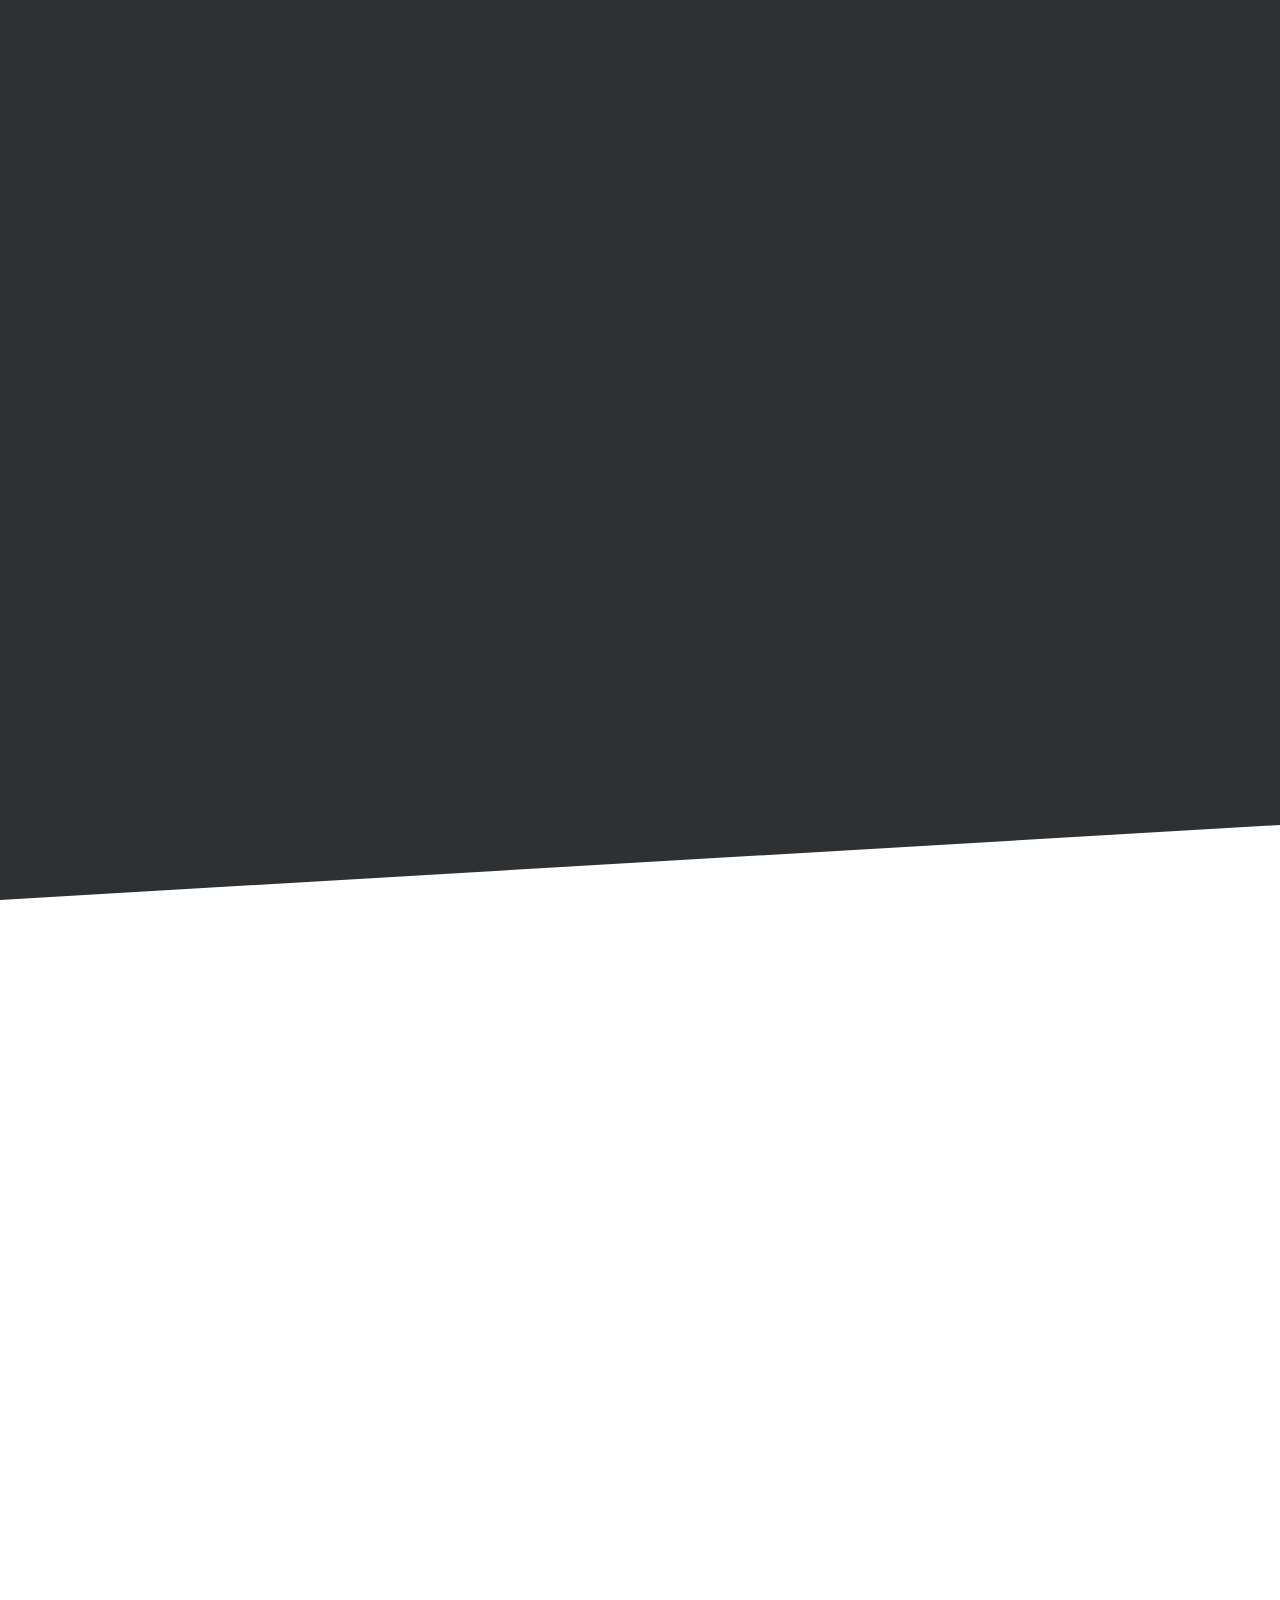
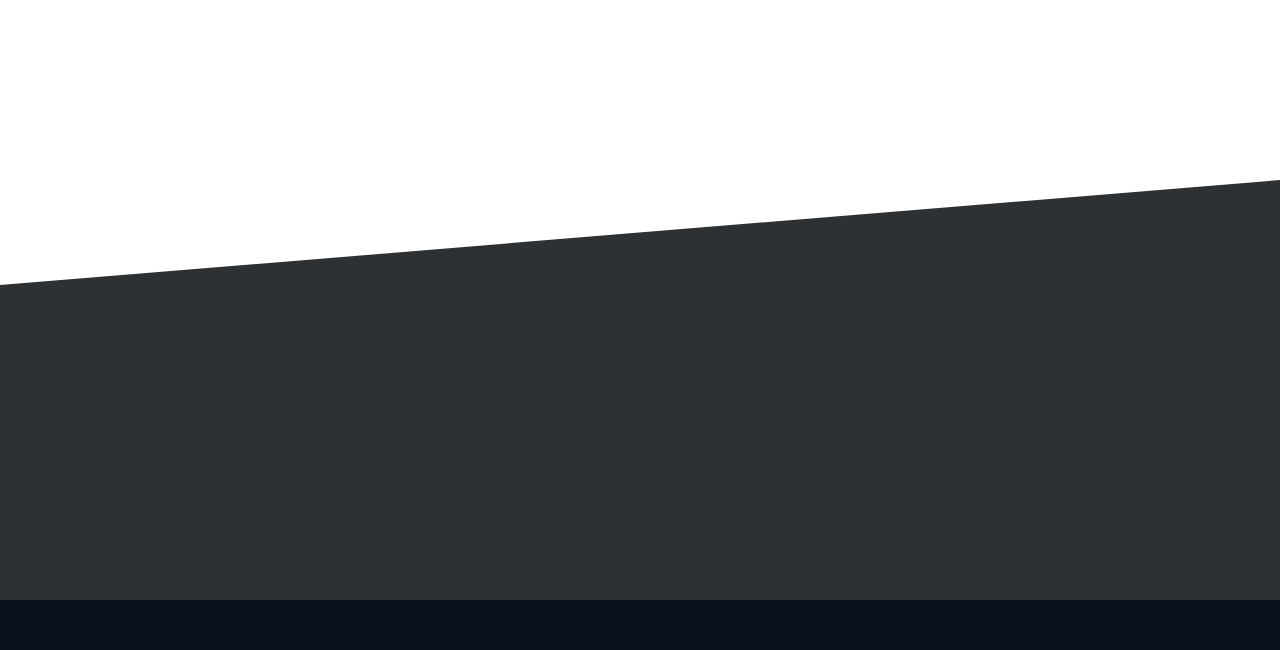
<file: bottle tech website/index.html>
<html>
    <head>
        <style>
            .bg{
                margin-top: 0;
                margin-left: 0;
                margin-right: 0;
                margin-bottom: 0;
            }
            .header{
                position: fixed;
                width: 100%;
                height: 80px;
                background-color:#09111c ;
            }
            .bg_top{
                width: 100%;
                height: 1500px;
                background-color: #2e3133;
                clip-path: polygon(0 0, 100% 0, 100% 55%, 0 60%);
            }
            .bg_bottom{
                width: 100%;
                height: 700px;
                background-color: #2e3133;
                clip-path: polygon(0 55%, 100% 40%, 100% 100%, 0 100%);
                margin-bottom: 0;
            }
            .btt_botton{
                position: fixed;
                right: 0;
                margin-top: 2000px;
                width: 50px;
                height: 50px;
                background-color:#09111c ;
            }
            .footer{
                bottom: 0;
                width: 100%;
                height: 50px;
                background-color:#09111c ;
            }
            .contain{
                width: 100%;
                height: 100%;
            }
        </style>
    </head>
    <body class="bg">
        <div class="header"></div>
        <div class="contain">
            <div class="bg_top">
            </div>
            <div class="bg_bottom">
            </div>
            <div class="footer"></div>    
        </div>
        <div class="btt_botton"></div>
    </body>
</html>
</file>
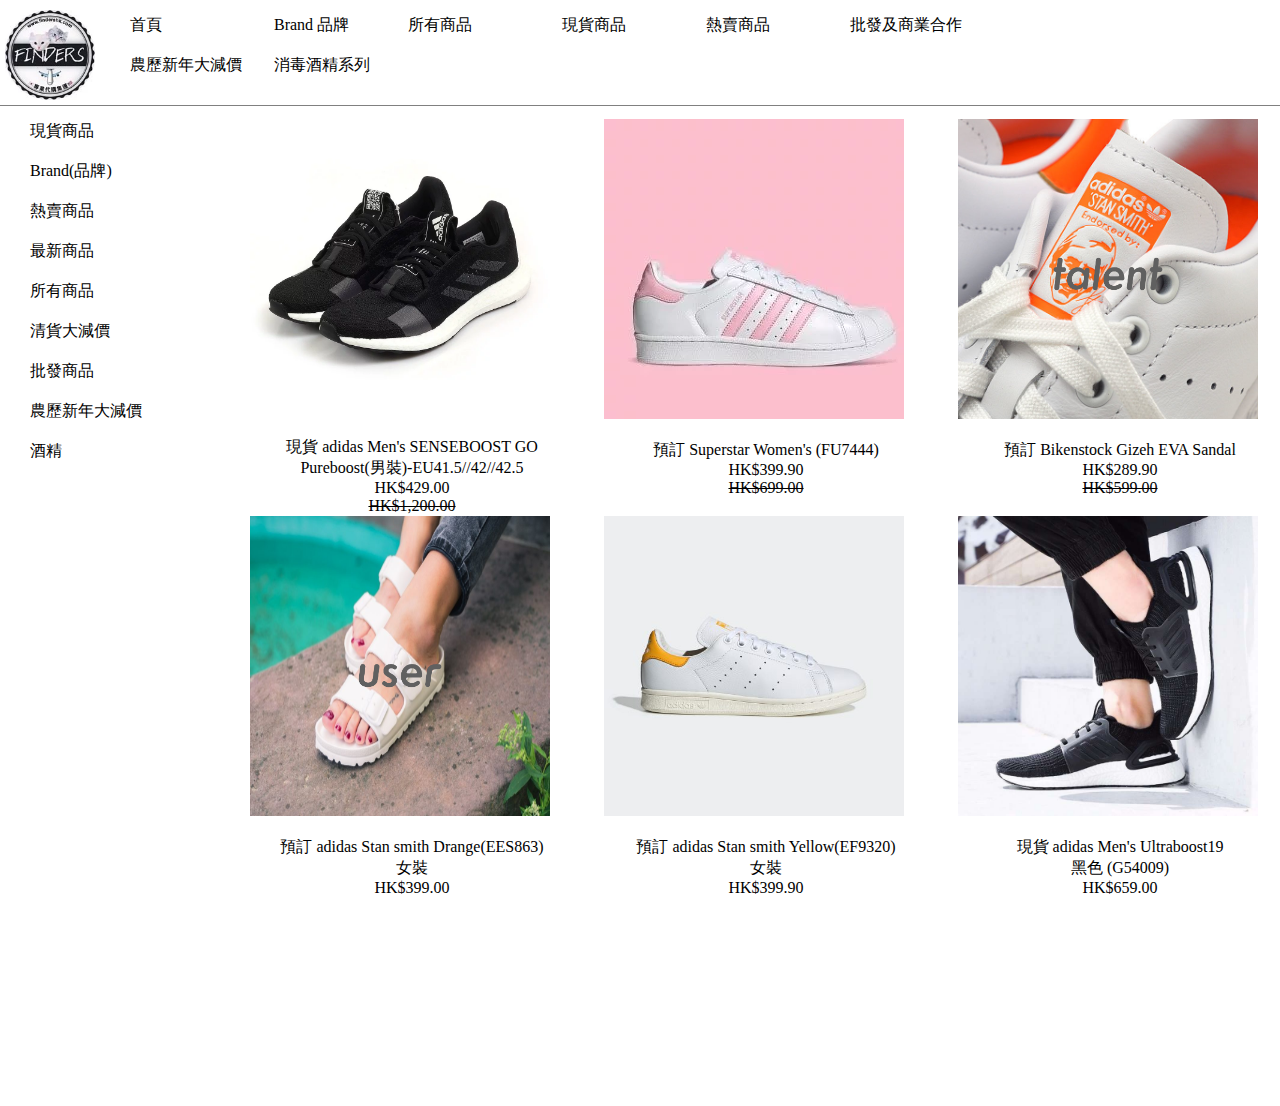
<file: test/online_shop_website/index.html>
<html>
    <head>
        <meta charset="UTF-8">
        <style>
            .body{
                position: relative;
                margin-bottom: 500px;
            }
            .header{
                width: 100%;
                height: 100px;
                background-color: rgb(255, 255, 255);
                border-bottom: 1px gray solid;
                top: 0px;
                left: 0px;
                right: 0px;
            }
            .logo{
                position: absolute;margin-top: 5px;margin-left: 5px;
                background-size: contain;
                height: 90;
                width: 90;
            }
            .btngroup{
                width:1000px;
                height: 90px;
                margin-left: 120px;
                margin-top: 5px;
            }
            .btn{
                width: 140px;
                height: 30px;               
                display: inline-block;
                margin-top: 5px;
                opacity: 1;
            }
            .btn2{
                width: 140px;
                height: 30px;               
                margin-top: 5px;
            }
            .dropdown{
                display: inline-block;
            }
            .dropdown-content{
                display: none;
                position: absolute;
                background-color: white;
                min-width: 140px;
            }
            .dropdown-content a{
                text-decoration: none;
                display: block;
                color: black;
            }
            .dropdown:hover .dropdown-content{
                display: block;
            }
            .dropdown-content a:hover{
                background-color: gainsboro;
            }
            .dropdown:hover .btn2{
                background-color: gainsboro;
            }
            .btn:hover{
                opacity: 0.3;
            }
            .btn:active{
                opacity: 1;
            }
            .btn_link{
                text-decoration: none;
                color: black;
                line-height: 30px;
                padding: 0 10px;
            }
            .btn_link:active{
                color: rgb(51, 0, 255);
                opacity: 1;
            }
            .sidebar_left{
                width:200px;
                height: 1000px;
                float: left;
            }
            .sidebar_btngroup{
                width: 180px;
                height: 800px;
                margin-left: 10px;
            }
            .sidebar_btn{
                width: 160px;
                height: 30px;
                margin-top: 10px;
                margin-left: 10px;
                opacity: 1;
            }
            .sidebar_btn:hover{
                opacity: 0.3;
            }
            .sidebar_btn:active{
                opacity: 1;
            }
            .sidebar_btn_link{
                text-decoration: none;
                color: black;
                line-height: 30px;
                padding: 0 10px;
            }
            .sidebar_btn_link:active{
                color: coral;
            }
            .content{
                width: 100%;
                height: 1000px;
            }
            .orange{
                width: 1300px;
                height: 400px;
            }
            .blue{
                width: 300px;
                height: 300px;
                margin-left: 50px;
                margin-top: 10px;
                display:inline-block;
            }
            .green{
                width: 270px;
                margin-top: 5px;
                margin-left: 27px;
                display: inline-block;
                text-align: center;
            }
            .container{
                height: 100%;
                width: 100%;
            }
            .bgsize{
                width: 300px;
                height: 300px;
                background-size:contain;
            }
            .img1{
                height: 300px;
                width: 300px;
                background-image: url(./img/1.webp);
                background-size: contain;
            }
            .img6{
                height: 300px;
                width: 300px;
                background-image: url(./img/6.webp);
                background-size: contain;
                display: none;
            }
            .img1:hover .img6{
                display: block;
            }
            .img2{
                height: 300px;
                width: 300px;
                background-image: url(./img/2.webp);
                background-size: contain;
            }
            .img5{
                height: 300px;
                width: 300px;
                background-image: url(./img/5.webp);
                background-size: contain;
                display: none;
            }
            .img2:hover .img5{
                display: block;
            }
            .img4{
                height: 300px;
                width: 300px;
                background-image: url(./img/4.webp);
                background-size: contain;
                position: relative;
            }
            .img4-1{
                height: 300px;
                width: 300px;
                background-image: url(./img/封存/190628_togather_logo_01-25.png);
                background-size: contain;
                background-repeat: no-repeat;
                position: absolute;top: 100px;
            }  
            .img3{
                height: 300px;
                width: 300px;
                background-image: url(./img/3.webp);
                background-size: 300px 300px;
                position: relative;
            }
            .img3-1{
                height: 300px;
                width: 300px;
                background-image: url(./img/封存/190628_togather_logo_01-26.png);
                background-size: contain;
                background-repeat: no-repeat;
                position: absolute;top: 100px;
            }        
            </style>
    </head>
    <body class="=body" style="margin-top: 0px;margin-left: 0px;margin-right: 0px;">
            <div class="header">
                <img  src="./img/lego.webp" class="logo">
                    <div class="btngroup">
                        <div class="btn"><a class="btn_link" href="">首頁</a></div>
                        <div class="btn"><a class="btn_link" href="">Brand 品牌</a></div>

                        <div class="dropdown">
                            <div class="btn2">所有商品</div>
                            <div class="dropdown-content">
                                <a href="">商品1</a>
                                <a href="">商品2</a>
                                <a href="">商品3</a>
                            </div>
                        </div>


                        <div class="btn"><a class="btn_link" href="">現貨商品</a></div>
                        <div class="btn"><a class="btn_link" href="">熱賣商品</a></div>
                        <div class="btn"><a class="btn_link" href="">批發及商業合作</a></div>
                        <br>
                        <div class="btn"><a class="btn_link" href="">農歷新年大減價</a></div>
                        <div class="btn"><a class="btn_link" href="">消毒酒精系列</a></div>
                     </div>
            </div>
            <div class="container">
                <div class="sidebar_left">
                    <div class="sidebar_btngroup">
                        <div class="sidebar_btn"><a class="sidebar_btn_link" href="">現貨商品</a></div>
                        <div class="sidebar_btn"><a class="sidebar_btn_link" href="">Brand(品牌)</a></div>
                        <div class="sidebar_btn"><a class="sidebar_btn_link" href="">熱賣商品</a></div>
                        <div class="sidebar_btn"><a class="sidebar_btn_link" href="">最新商品</a></div>
                        <div class="sidebar_btn"><a class="sidebar_btn_link" href="">所有商品</a></div>
                        <div class="sidebar_btn"><a class="sidebar_btn_link" href="">清貨大減價</a></div>
                        <div class="sidebar_btn"><a class="sidebar_btn_link" href="">批發商品</a></div>
                        <div class="sidebar_btn"><a class="sidebar_btn_link" href="">農歷新年大減價</a></div>
                        <div class="sidebar_btn"><a class="sidebar_btn_link" href="">酒精</a></div>

                    </div>
                </div>
                <div class="content">
                    <div class="orange">
                        <div class="blue">
                            <a href=""><div class="img1">
                                <div class="img6"></div>
                            </div></a>
                            <div class="green">
                                <p>現貨 adidas Men's SENSEBOOST GO<br>
                                    Pureboost(男裝)-EU41.5//42//42.5<br>
                                    HK$429.00<br>
                                    <s>HK$1,200.00</s>
                                </p>
                            </div>
                        </div>
                        <div class="blue">
                            <a href=""><div class="img2">
                                <div class="img5"></div>
                            </div></a>
                            <div class="green">
                                <p>預訂 Superstar Women's (FU7444) <br>
                                    HK$399.90<br>
                                    <s>HK$699.00</s><br>
                                    &nbsp;
                                </p>
                            </div>
                        </div>
                        <div class="blue">
                            <a href=""><div class="img4">
                                <div class="img4-1"></div>
                            </div></a>
                            <div class="green">
                                <p>預訂 Bikenstock Gizeh EVA Sandal<br>
                                    HK$289.90<br>
                                    <s>HK$599.00</s><br>
                                    &nbsp;
                                </p>
                            </div>
                        </div>
                    </div>
                    <div class="orange">
                        <div class="blue">
                            <a href="">
                                <div class="img3">
                                    <div class="img3-1"></div>
                            </div></a>
                            <div class="green">
                                <p>預訂 adidas Stan smith Drange(EES863)<br>
                                女裝<br>
                                HK$399.00<br>
                                &nbsp;
                                </p>
                            </div>
                        </div>
                        <div class="blue">
                            <a href=""><img class="bgsize" src="./img/5.webp"></a>
                            <div class="green">
                                <p>預訂 adidas Stan smith Yellow(EF9320)<br>
                                女裝<br>
                                HK$399.90<br>
                                &nbsp;
                            </p>
                            </div>
                        </div>
                        <div class="blue">
                            <a href=""><img class="bgsize" src="./img/6.webp"></a>
                            <div class="green">
                                <p>現貨 adidas Men's Ultraboost19<br>
                                黑色 (G54009)<br>
                                HK$659.00<br>
                                &nbsp;
                            </p>
                            </div>
                        </div>
                    </div>
                </div>
            </div>
  

    </body>
</html>
</file>
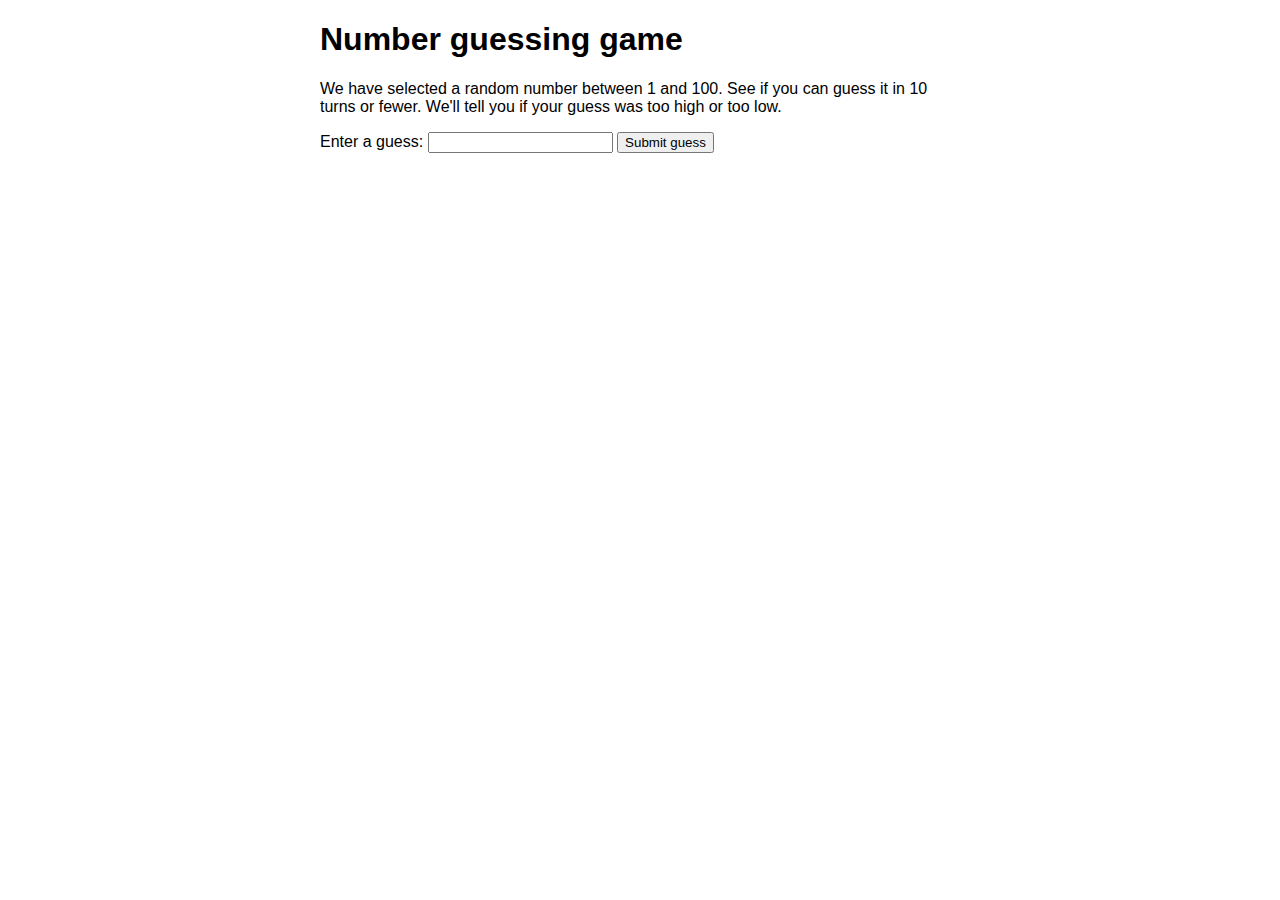
<file: Number_guess copy.html>
<!DOCTYPE html>
<html>
  <head>
    <meta charset="utf-8">

    <title>Number guessing game</title>

    <style>
      html {
        font-family: sans-serif;
      }

      body {
        width: 50%;
        max-width: 800px;
        min-width: 480px;
        margin: 0 auto;
      }

      .lastResult {
        color: white;
        padding: 3px;
      }
    </style>
  </head>

  <body>
    <h1>Number guessing game</h1>

    <p>We have selected a random number between 1 and 100. See if you can guess it in 10 turns or fewer. We'll tell you if your guess was too high or too low.</p>

    <div class="form">
      <label for="guessField">Enter a guess: </label><input type="text" id="guessField" class="guessField">
      <input type="submit" value="Submit guess" class="guessSubmit">
    </div>

    <div class="resultParas">
      <p class="guesses"></p>
      <p class="lastResult"></p>
      <p class="lowOrHi"></p>
    </div>

    <script>
      let randomNumber = Math.floor(Math.random() * 100) + 1;
      const guesses = document.querySelector('.guesses');
      const lastResult = document.querySelector('.lastResult');
      const lowOrHi = document.querySelector('.lowOrHi');
      const guessSubmit = document.querySelector('.guessSubmit');
      const guessField = document.querySelector('.guessField');
      let guessCount = 1;
      let resetButton;

      function checkGuess() {
        let userGuess = Number(guessField.value);
        if (guessCount === 1) {
          guesses.textContent = 'Previous guesses: ';
        }

        guesses.textContent += userGuess + ' ';

        if (userGuess === randomNumber) {
          lastResult.textContent = 'Congratulations! You got it right!';
          lastResult.style.backgroundColor = 'green';
          lowOrHi.textContent = '';
          setGameOver();
        } else if (guessCount === 10) {
          lastResult.textContent = '!!!GAME OVER!!!';
          lowOrHi.textContent = '';
          setGameOver();
        } else {
          lastResult.textContent = 'Wrong!';
          lastResult.style.backgroundColor = 'red';
          if(userGuess < randomNumber) {
            lowOrHi.textContent = 'Last guess was too low!' ;
          } else if(userGuess > randomNumber) {
            lowOrHi.textContent = 'Last guess was too high!';
          }
        }

        guessCount++;
        guessField.value = '';
        guessField.focus();
      }

      guessSubmit.addEventListener('click', checkGuess);

      function setGameOver() {
        guessField.disabled = true;
        guessSubmit.disabled = true;
        resetButton = document.createElement('button');
        resetButton.textContent = 'Start new game';
        document.body.appendChild(resetButton);
        resetButton.addEventListener('click', resetGame);
      }

      function resetGame() {
        guessCount = 1;
        const resetParas = document.querySelectorAll('.resultParas p');
        for(let i = 0 ; i < resetParas.length ; i++) {
          resetParas[i].textContent = '';
        }

        resetButton.parentNode.removeChild(resetButton);
        guessField.disabled = false;
        guessSubmit.disabled = false;
        guessField.value = '';
        guessField.focus();
        lastResult.style.backgroundColor = 'white';
        randomNumber = Math.floor(Math.random() * 100) + 1;
      }
    </script>
  </body>
</html>
</file>
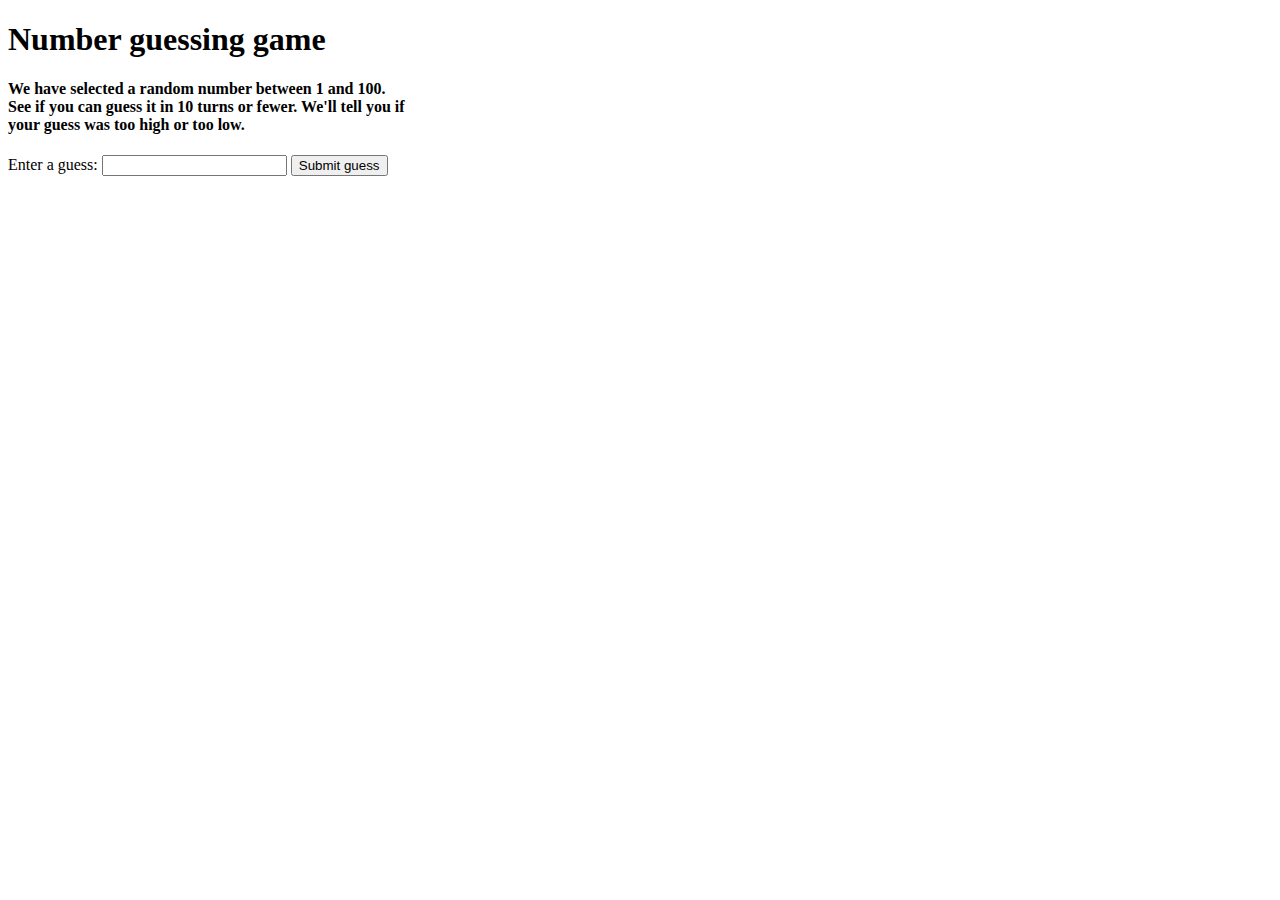
<file: Number_guess.html>
<!DOCTYPE html>
<html>
<head>
    <meta charset='utf-8'>
    <title>Number guessing game</title>
    <style>
        .board{
            width: 400px;
            height: 300px;
        }
    </style>
</head>
<body>
    <div class="board">
        <h1>Number guessing game</h1>
        <h4>We have selected a random number between 1 and 100. See if you can guess it in 10 turns or fewer. We'll tell you if your guess was too high or too low.</h4>
        <label for="guessField">Enter a guess: </label>
        <input type="text" id="guessField" class="guessField">
        <input type="button" value="Submit guess" id="guessSubmit" class="guessSubmit" onclick="show()">
        <p class="pre_guesses"></p>
        <p class="time_last"></p>
        <p class="ans"></p>
        <p class="lowOrhigh"></p>
        <input type="button" value="start new game" id="sng" class="sng" style="display: none;" onclick="sng()">

    </div>

    <script>
        var tmp=Math.floor(Math.random()*100+1);
        alert(tmp);
        var ans=document.querySelector('.ans');
        var lowOrhigh = document.querySelector('.lowOrhigh');
        var pre_guesses= document.querySelector('.pre_guesses');
        var time_last = document.querySelector('.time_last');
        var time=1;
        function show(){
            var user_guess=Number(guessField.value);
            if(time==1){
                pre_guesses.textContent=("pre_guesses:");
            }
            pre_guesses.textContent += user_guess +" ";
            console.log(user_guess);
            if(tmp==user_guess){
                ans.textContent="中了";
                ans.style.backgroundColor="green";
                lowOrhigh.textContent=" ";
                block();
            }
            else if(time==10){
                ans.textContent="夠了";
                ans.style.backgroundColor="red";
                lowOrhigh.textContent=" ";
                block();
            }
            else{
                if(user_guess>tmp){
                lowOrhigh.textContent=user_guess+" is To high";
                ans.textContent="錯!";
                ans.style.backgroundColor="red";
                }
                else{
                lowOrhigh.textContent=user_guess+" is To low"; 
                ans.textContent="錯!";
                ans.style.backgroundColor="red";
                }
            }
            time++;
            time_last.textContent=("目前第"+(time-1)+"次嘗試");
            guessField.value=" "; //清空格內容

        }
        function block(){
            guessField.disabled=true;
            document.getElementById("guessSubmit").innerHTML.disabled;
            guessSubmit.disabled=true;
            document.getElementById("sng").style.display="block";
            //resetButton = document.createElement('button');
            //resetButton.textContent = 'Start new game';
            //lowOrhigh.appendChild(resetButton); //出現一舊野
        }
        function sng(){
            guessField.disabled=false;
            document.getElementById("guessSubmit").innerHTML.disabled;
            guessSubmit.disabled=false;
            document.getElementById("sng").style.display="none";
            pre_guesses.textContent=" ";
            ans.textContent=" ";
            time_last.textContent=" ";
            ans.style.backgroundColor="white";
            tmp=Math.floor(Math.random()*100+1);
            time=1;
            alert(tmp);
        }
        // 設x=50 a<x<b 太高 user=b 太低 user=a
    </script>
    
</body>
</html>
</file>
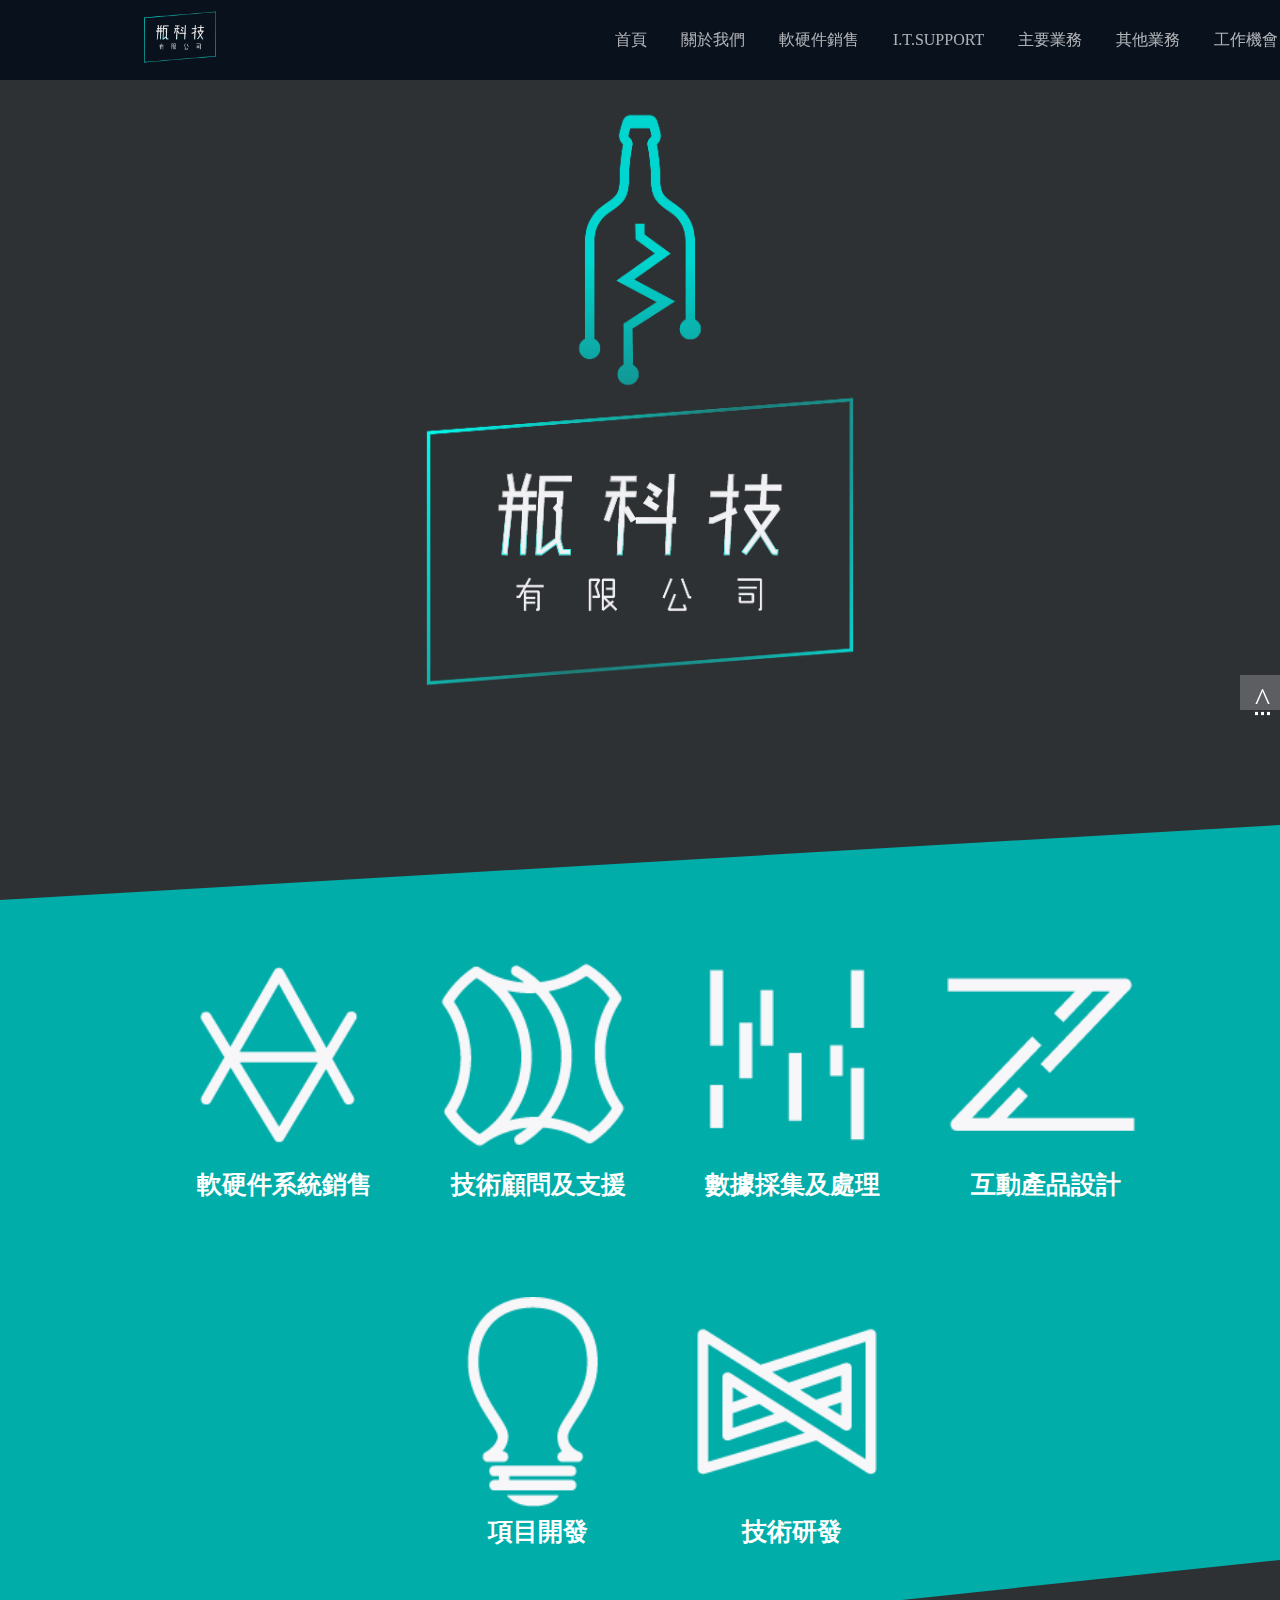
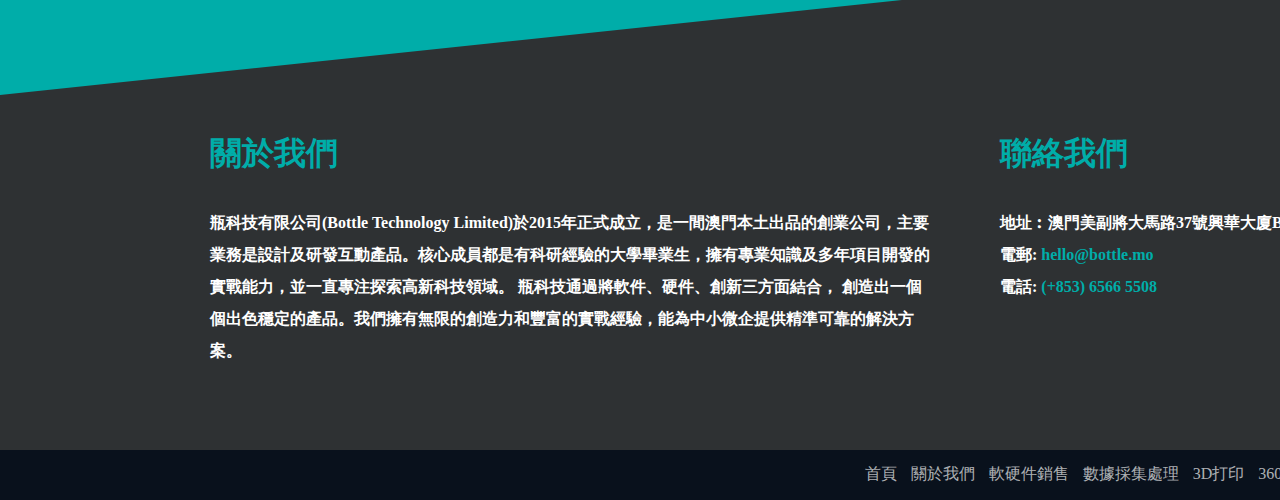
<file: bottle tech website/test.html>
<html>
    <head>
        <meta charset="UTF-8">
        <link rel="stylesheet" type="text/css" href="logo_group.css">
        <link rel="stylesheet" type="text/css" href="bg_bottom.css">
        <link rel="stylesheet" type="text/css" href="header.css">
        <link rel="stylesheet" type="text/css" href="footer.css">


        <style>
            .bg{
                margin-top: 0;
                margin-left: 0;
                margin-right: 0;
                margin-bottom: 0;
                position: relative;
            }
            .contain{
                height: 2100px;
                width: 100%;
                position: static;
                background-color:#00ada9;
            }
            .btt_botton{
                position: fixed;
                top: 75%;
                right: 0;
                width: 40px;
                height: 35px;
                background-color:#5d5e62 ;
                z-index: 1;
                text-align: center;
                line-height: 1.5;
                font-size: 2em;
                color: white;
            }
            .btt_botton_a{
                padding:  8 15;
                text-decoration: none;
                color: white;
            }
            /* .freeback{
                position: fixed;
                top: 80%;
                right: 100px;
                width: 100px;
                height: 100px;
                background-color:#09111c ;
                z-index: 1;
            } */
            .bg_top{
                width: 100%;
                height: 1500px;
                background-color: #2e3133;
                clip-path: polygon(0 0, 100% 0, 100% 55%, 0 60%);
                text-align: center;
            }
            .logo_top{
                width: 800;
                height: 800;
            }
            h1{
                color: #00ada9;
                font-family:Microsoft JhengHei;
            }
            h4{
                color: white; 
                font-family:Microsoft JhengHei;
                word-wrap: break-word;
            }
        </style>
    </head>
    <body class="bg">
        <div class="header">
            <a href=""><img class="logo_a" src="./img/nav-logo_crop.png"></a>
            <div class="header_btn_bar">
                <div class="header_btn"><a href="" class="h_btn_a">首頁</a></div>
                <div class="header_btn"><a href="" class="h_btn_a">關於我們</a></div>
                <div class="header_btn"><a href="" class="h_btn_a">軟硬件銷售</a></div>
                <div class="header_btn"><a href="" class="h_btn_a">I.T.SUPPORT</a></div>
                <div class="dropdown">
                    <div class="header_btn2">主要業務</div>
                    <div class="dropdown-content">
                        <a href="">360VR全景技術、拍攝及虛擬導航</a><hr>
                        <a href="">I.T. SUPPORT SOLUTUON</a><hr>
                        <a href="">電腦軟硬件鎖售與供應</a><hr>
                        <a href="">網站網頁設計及製作</a><hr>
                        <a href="">平面設計/動畫製作</a><hr>
                        <a href="">系統開發</a>
                    </div>
                </div>
                <div class="dropdown">
                    <div class="header_btn2">其他業務</div>
                    <div class="dropdown-content">
                        <a href="">雲端網頁寄存服務</a><hr>
                        <a href="">數據探集及處理</a><hr>
                        <a href="">KIOSK 資訊服務站</a><hr>
                        <a href="">自助相片打印解決方案 </a><hr>
                        <a href="">3D打印機</a><hr>
                        <a href="">互動裝置</a>
                    </div>
                </div>
                <div class="header_btn"><a href="" class="h_btn_a">工作機會</a></div>
                <div class="header_btn"><a href="" class="h_btn_a">
                    <span class="color">聯絡我們</span></a></div>
            </div>
        </div>
        <div class="btt_botton"><a href="" class="btt_botton_a"><abbr title="Back To Top">^</abbr></a></div>
        <div class="freeback"></div>
        <div class="contain">
            <div class="bg_top">
                <img class="logo_top" src="./img/BTL_LogoOnBlack.jpg">
            </div>
            <div class="logo_group">
                <div class="green">
                    <a href=""><div class="img1 img_size"></div></a>
                    <div class="blue">
                        <a href="" class="blue_a"><strong>軟硬件系統銷售</strong></a>
                    </div>
                </div>
                <div class="green">
                    <a href=""><div class="img3 img_size"></div></a>
                    <div class="blue">
                        <a href="" class="blue_a"><strong>技術顧問及支援</strong></a>
                    </div>
                </div>
                <div class="green">
                    <a href=""><div class="img5 img_size"></div></a>
                    <div class="blue">
                        <a href="" class="blue_a"><strong>數據採集及處理</strong></a>
                    </div>
                </div>
                <div class="green">
                    <a href=""><div class="img6 img_size"></div></a>
                    <div class="blue">
                        <a href="" class="blue_a"><strong>互動產品設計</strong></a>
                    </div>
                </div>
                <br>
                <div class="green">
                    <a href=""><div class="img2 img_size"></div></a>
                    <div class="blue">
                        <a href="" class="blue_a"><strong>項目開發</strong></a>
                    </div>
                </div>
                <div class="green">
                    <a href=""><div class="img4 img_size"></div></a>
                    <div class="blue">
                        <a href="" class="blue_a"><strong>技術研發</strong></a>
                    </div>

                </div>
            </div>
            <div class="bg_bottom">
                <div class="bottom_ad_us">
                    <h1>關於我們</h1>
                        <h4>
                        瓶科技有限公司(Bottle Technology Limited)於2015年正式成立，是一間澳門本土出品的創業公司，主要業務是設計及研發互動產品。核心成員都是有科研經驗的大學畢業生，擁有專業知識及多年項目開發的實戰能力，並一直專注探索高新科技領域。 瓶科技通過將軟件、硬件、創新三方面結合， 創造出一個個出色穩定的產品。我們擁有無限的創造力和豐富的實戰經驗，能為中小微企提供精準可靠的解決方案。
                        </h4>
                </div>
                <div class="bottom_ad_tel">
                    <h1>聯絡我們</h1>
                        <h4>
                            地址︰澳門美副將大馬路37號興華大廈BC/V <br>
                            電郵: <a href="mailto:lbx1924@gmail.com" style="text-decoration: none; color: #00ada9;">hello@bottle.mo</a><br>
                            電話: <a href="tel:68284050" style="text-decoration:none; color: #00ada9;">(+853) 6566 5508</a>
                        </h4>
                </div>
            </div>
            <div class="footer">
                <div class="f_btn_g">
                    <div class="f_btn"><a href="" class="f_btn_a">首頁</a></div>
                    <div class="f_btn"><a href="" class="f_btn_a">關於我們</a></div>
                    <div class="f_btn"><a href="" class="f_btn_a">軟硬件銷售</a></div>
                    <div class="f_btn"><a href="" class="f_btn_a">數據採集處理</a></div>
                    <div class="f_btn"><a href="" class="f_btn_a">3D打印</a></div>
                    <div class="f_btn"><a href="" class="f_btn_a">360互動</a></div>
                    <div class="f_btn"><a href="" class="f_btn_a">聯絡我們</a></div>
                    <div class="f_btn"><a href="" class="f_btn_a"><strong>F</strong></a></div>
                    <div class="f_btn"><a href="" class="f_btn_a"><strong>In</strong></a></div>
                </div>
            </div>
        </div>
    </body>
</html>
</file>
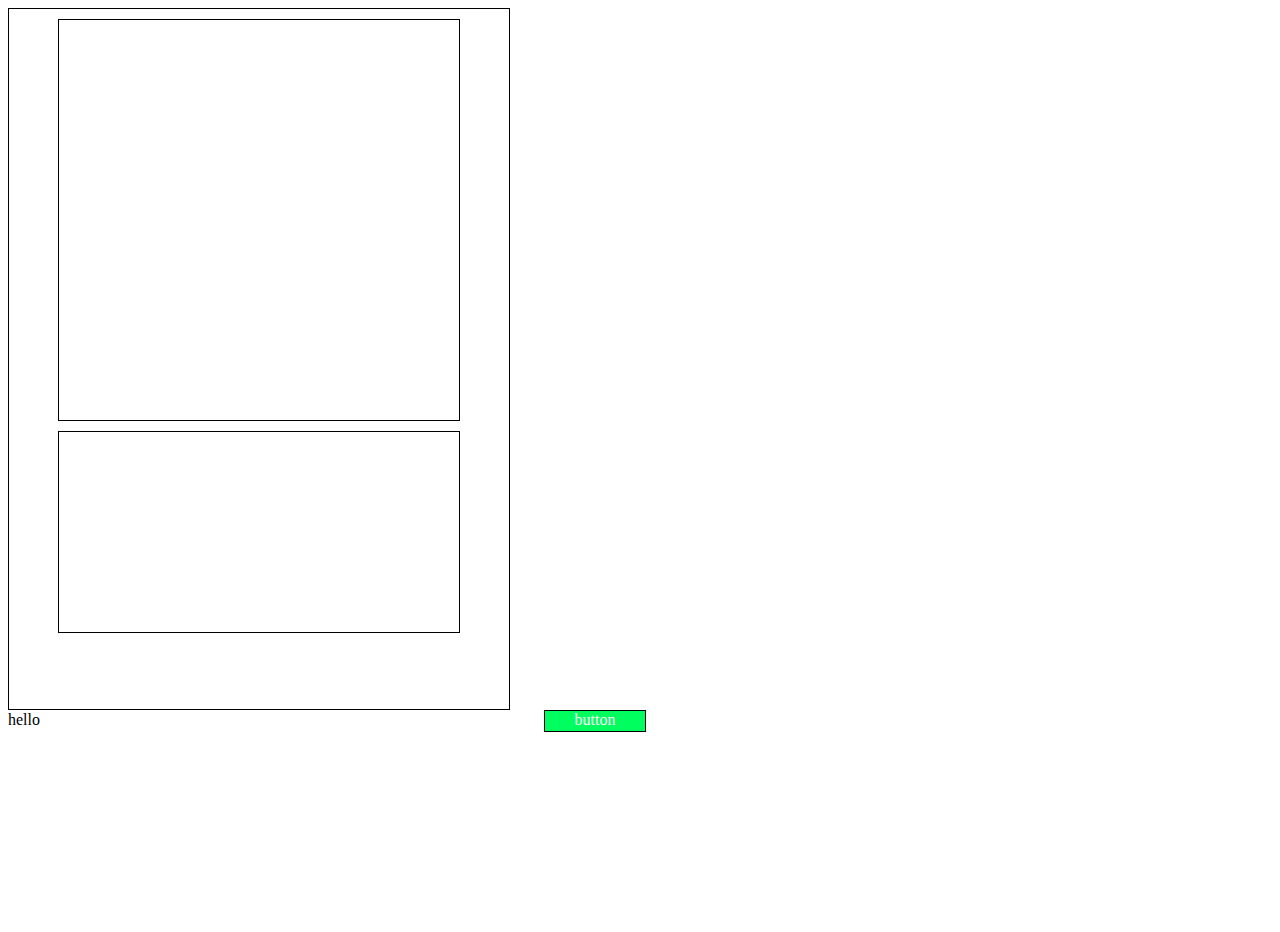
<file: test/online_shop_website/test.html>
<html>
    <head>
        <meta charset="utf-8">
        <link rel="stylesheet" href="test_style.css">
    </head>
    <body class="bg">
        <div class="blue">
            <div class="grey"></div> 
            <div class="green"></div>
        </div>
        <div class="dropdown">
            hello
            <div class="dropdown-content">
                <p>111111111111111111</p>
                <p>222222222222222</p>
            </div>
        </div>
        <div class="dropdown2">
            <div class="dropbtn">button</div>
            <div class="dropdown-content2">
                <a href="https://www.youtube.com/" target="_blank">1</a>
                <a href="">商品</a>
                <a href="">1</a>
            </div>
        </div>
    </body>
</html>
</file>
<file: bottle tech website/logo_group.css>
.logo_group{
    width: 1100;
    height: 800;
    /* border: 1px white solid; */
    margin: auto;
    margin-top: -650;
    text-align: center;
}
.green{
    width: 210;
    height: 210;
    display: inline-block;
    margin-left: 40px;
    margin-top: 100px;
    z-index: 1;
    /* border: 1px green solid; */
}
.blue{
    width: 220;
    height: 50px;
    /* border: 1px blue solid; */
    text-align: center;
    line-height: 50px;
    font-size: 25px;
}
.blue_a{
    text-decoration: none;
    color: white;
}
.blue_a:hover{
    color: rgb(255, 179, 37);
}
.img_size{
    background-size: cover;
    width: 210;
    height: 210;
}
.img1{
    background-image: url(./img/whiteservice-1.png);
}
.img3{
    background-image: url(./img/whiteservice-3.png);
}
.img5{
    background-image: url(./img/whiteservice-5.png);
}
.img6{
    background-image: url(./img/whiteservice-6.png);
}
.img2{
    background-image: url(./img/whiteservice-2.png);
}
.img4{
    background-image: url(./img/whiteservice-4.png);
}
</file>
<file: bottle tech website/bg_bottom.css>
.bg_bottom{
    width: 100%;
    height: 900px;
    background-color: #2e3133;
    clip-path: polygon(0 55%, 100% 40%, 100% 100%, 0 100%);
    position: absolute;bottom: 0;
}
.bottom_ad_us{
    width: 720;
    height: 300;
    /* border: 1px white solid; */
    position: absolute;
    margin-left: 210px;
    margin-top: 500;
    line-height: 2;
}
.bottom_ad_tel{
    width: 350;
    height: 300;
    /* border: 1px white solid; */
    position: absolute;
    margin-left: 1000;
    margin-top: 500;
    line-height: 2;
}
</file>
<file: bottle tech website/header.css>
.header{
    position:fixed;
    width: 100%;
    height: 80px;
    background-color:#09111c ;
    z-index: 1;
}
.logo_a{
    height: 60;
    width: 120;
    margin-left: 120 ;
    margin-top: 7;
}
.header_btn_bar{
    width: 900px;
    height: 80px;
    /* border: 1px white solid; */
    margin-left: 590;
    margin-top: -70;
}
.header_btn{
    height: 60;
    /* border: 1px white solid; */
    margin-left: 20px;
    display: inline-block;
    margin-top: 10;
}
.header_btn2{
    height: 60;
    /* border: 1px white solid; */
    margin-left: 20px;
    display: inline-block;
    margin-top: 10;                
    color: rgba(255, 255, 255, 0.68);
    line-height: 3.5;
    padding: 5;
    font-family:Microsoft JhengHei;
}
.color{
    color: #F9D10C;
}
.h_btn_a{
    text-decoration: none;
    color: rgba(255, 255, 255, 0.68);
    line-height: 3.5;
    padding: 5;
    font-family:Microsoft JhengHei;
}
.h_btn_a:hover{
    border-bottom:1px solid white ;
    padding-bottom:10px ;
}
.dropdown{
    display: inline-block;
}
.dropdown-content{
    display: none;
    position: absolute;
    margin-left: 22px;
    margin-top: 2px;
    background-color: rgb(12, 12, 12);
    width: 175px;
    min-height: 300px;
    border-top: 2px solid #00ada9;
    padding:25px;
    font-family:Microsoft JhengHei;
}
.dropdown-content a{
    text-decoration: none;
    display: block;
    color: rgba(255, 255, 255, 0.68);
    line-height: 3;
}
.dropdown:hover .dropdown-content{
    display: block;
}
.dropdown-content a:hover{
    color: #00ada9;
    transition: 0.5s;
}
</file>
<file: bottle tech website/footer.css>
.footer{
    bottom: 0;
    width: 100%;
    height: 50px;
    background-color:#09111c ;
    position: absolute;bottom: 0;
}
.f_btn_g{
    width: 700px;
    height: 50px;
    /* border: 1px solid white; */
    margin-left: 800px;
    text-align: center;
}
.f_btn{
    display:inline-block;
    /* width: 50px; */
    height: 50px;
    /* border: 1px white solid; */
    margin-left: 10px;
    color: white;
    line-height: 3;
    font-family:Microsoft JhengHei;
    color: rgba(255, 255, 255, 0.68);
}
.f_btn_a{
    text-decoration: none;
    color: rgba(255, 255, 255, 0.68);
}
.f_btn_a:hover{
    color: white;
    transition: 0.5s;
}
</file>
<file: test/online_shop_website/test_style.css>
.bg{
    margin-bottom: 200px;
}
.blue{
    height:700px;
    width: 500px;
    border: 1px black solid;
}
.grey{
    border: 1px black solid;
    margin: 10 auto;
    background-image: url(file:///C:/Users/%E9%A2%A8/Desktop/html/online_shop_website/online_shop_website/img/1.webp);
    background-size: contain;
    width: 400;
    height: 400;
}
.green{
    height:200px;
    width: 400px;
    border: 1px black solid;
    margin: 10 auto;
    background-image: url(file:///C:/Users/%E9%A2%A8/Desktop/html/online_shop_website/online_shop_website/img/1.webp);
    background-size: contain;
    background-repeat: no-repeat;
}
.dropdown{
    display: inline-block;
}
.dropdown-content{
    display: none;
    position: absolute;
    background-color: rgb(216, 129, 129)226, 205, 205;
    min-width: 100%;
}
.dropdown:hover .dropdown-content{
    display: block;
}

.dropbtn{
    background-color: rgb(0, 255, 94);
    color: white;
    border:1px black solid;
    cursor: move;
    width: 100px;
    height: 20px;
    text-align: center;
    margin-left: 500px;
}
.dropdown2{
    display: inline-block;
}
.dropdown-content2{
    display: none;
    position: absolute;
    background-color:rgb(255, 255, 0);
    min-width: 102px;
    margin-left: 500px;
}
.dropdown-content2 a{
    color: black;
    text-decoration: none;
    display: block;
}
.dropdown-content2 a:hover{
    background-color: coral;
}
.dropdown2:hover .dropdown-content2{
    display: block;
}
.dropdown2:hover .dropbtn{
    background-color: rgb(7, 19, 95);
}
</file>
